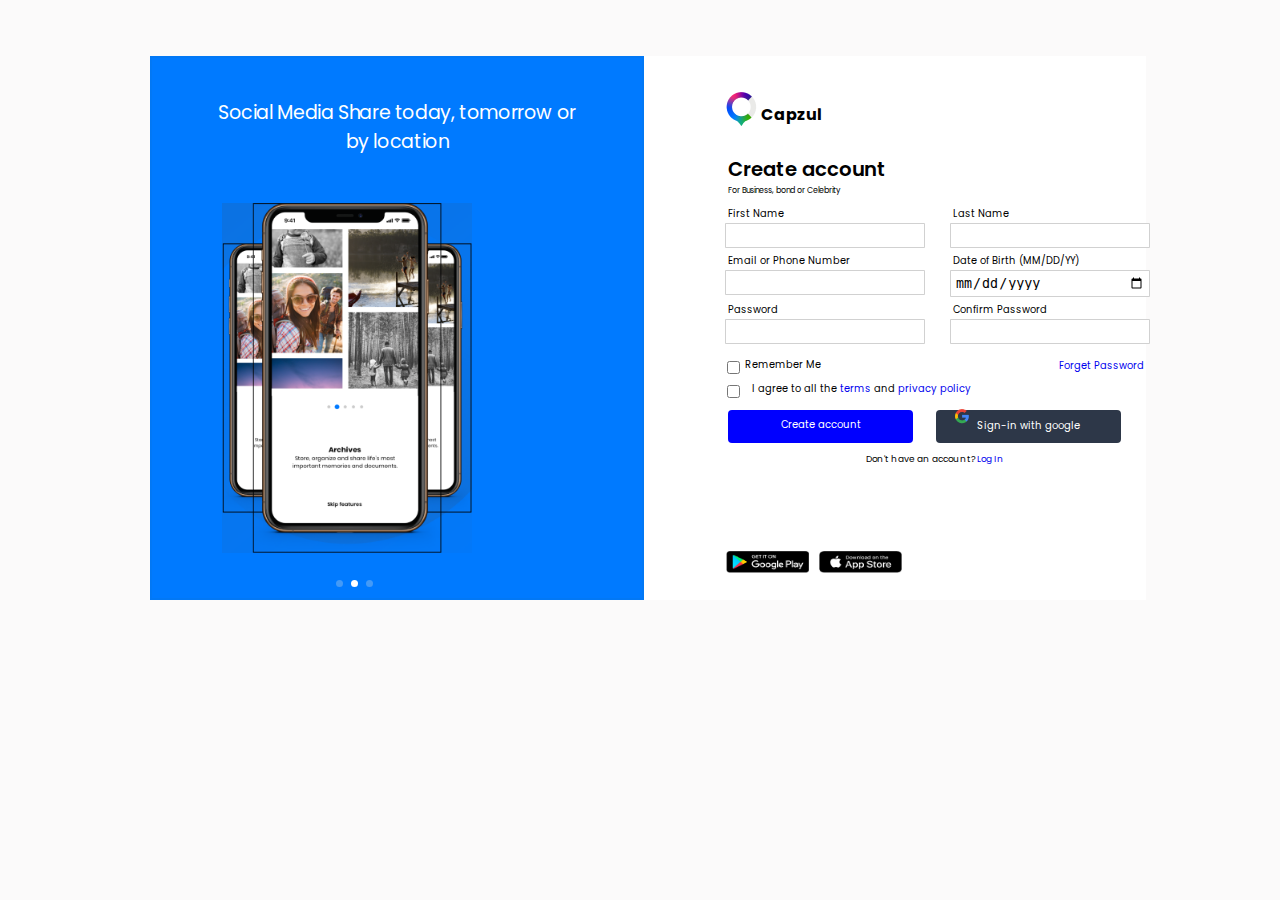
<file: index.html>
<!DOCTYPE html>
<html lang="en">
<head>
  <meta charset="UTF-8">
  <meta name="viewport" content="width=device-width, initial-scale=1.0">
  <meta name="description" content="Start-up BootCamp">
  <meta name="keywords" content="Internship, Start-up, BootCamp, Pre Internship">
  <title>Contact Form</title>
  <link rel="stylesheet" href="/signUp Page/styles.css">
</head>
<body>
  <div class="main-container">
    <div class="group socialLeft"> 
      <p>Social Media Share today, tomorrow or by location</p>
      <div class="image-container"> 
          <img src="/images/Imgs.png" alt="Sample image of a Phone"> 
          <div class="ellipse"></div> 
      </div>
      <div class="slide-dots">
          <span class="dot"></span>
          <span class="dot active" ></span>
          <span class="dot"></span>
      </div>
  </div>

  <div class="formGroup">
    <div class="subgroup">
    <div class="logo">
      <img src="/images/img-new-logo-low-quality.png" alt="Logo">
      <h4>Capzul</h4>
    </div>
    
      <div class="create">
    <h3>Create account </h3>
    <p><small>For Business, bond or Celebrity</small></p>
  </div>

<!-- The main Form section -->
    <form action="#" method="get">
      <div class="form-container">
    <div class="group">
      <label for="">First Name</label>
      <input type="text" name="firstName"  id="firstName">
    </div>
      <div class="group">
        <label for="lastName">Last Name</label>
        <input type="text" name="lastName" id="lastName">
      </div>
      <div class="group">
      <label for="email">Email or Phone Number</label>
      <input type="email" name="email" id="email">
    </div>
    <div class="date">
    <label for="date">Date of Birth <span>(MM/DD/YY)</span></label>
    <input type="date" name="date" onFocus="(this.type = 'date')" required >
  </div>
  <div class="group">
    <label for="password">Password</label>
    <input type="password"  name="password" id="password">
  </div>
    <div class="group">
      <label for="confrimPassword">Confirm Password</label>
      <input type="confirmPassword" name="confirmPassword" id="confirmPassword" >
    </div>
  </div>
  <div class="forget-pass">
    <div class="remember">
    <input type="checkbox" id="rememberMe" name="rememberMe">
    <p>Remember Me</p>
  </div>
    <div class="forgetPass">
      <a href="/signUp Page/forget.html">Forget Password</a>
    </div>
  </div>
  <div class="consent">
    <input type="checkbox" name="terms" id="checkbox">
    <label for="terms">I agree to all the <a href="#">terms</a> and <a href="#">privacy policy</a></label>
  </div>

    <div class="google-group">
    <div class="group createAccount">
      <a href="google">
      <p>Create account</p>
    </a>
    </div>
    <div class="google-mail">
      <img src="/images/iconfinder_Google_1298745 1.png" alt="">
    <a href="google email">
    <p>Sign-in with google</p>
  </div>
</div>
<!-- Log in section -->
<div class="login">
  </a>
    <p>Don't have an account? <a href="google"><span>Log In</span></a></p>
  </div>
  <div class="icons">
    <div class="g-icon">
  <img src="/images/Google Play Badge.png"  alt="Google Play Badge">
  </div>

<div class="apple">
  <img src="/images/App Store Badge.png" alt="Apple Badge">
  
</div>
</div>
</div> 
    
  </form>
  </div>
</div>
  <script src="script.js"></script>
</body>
</html>
</file>
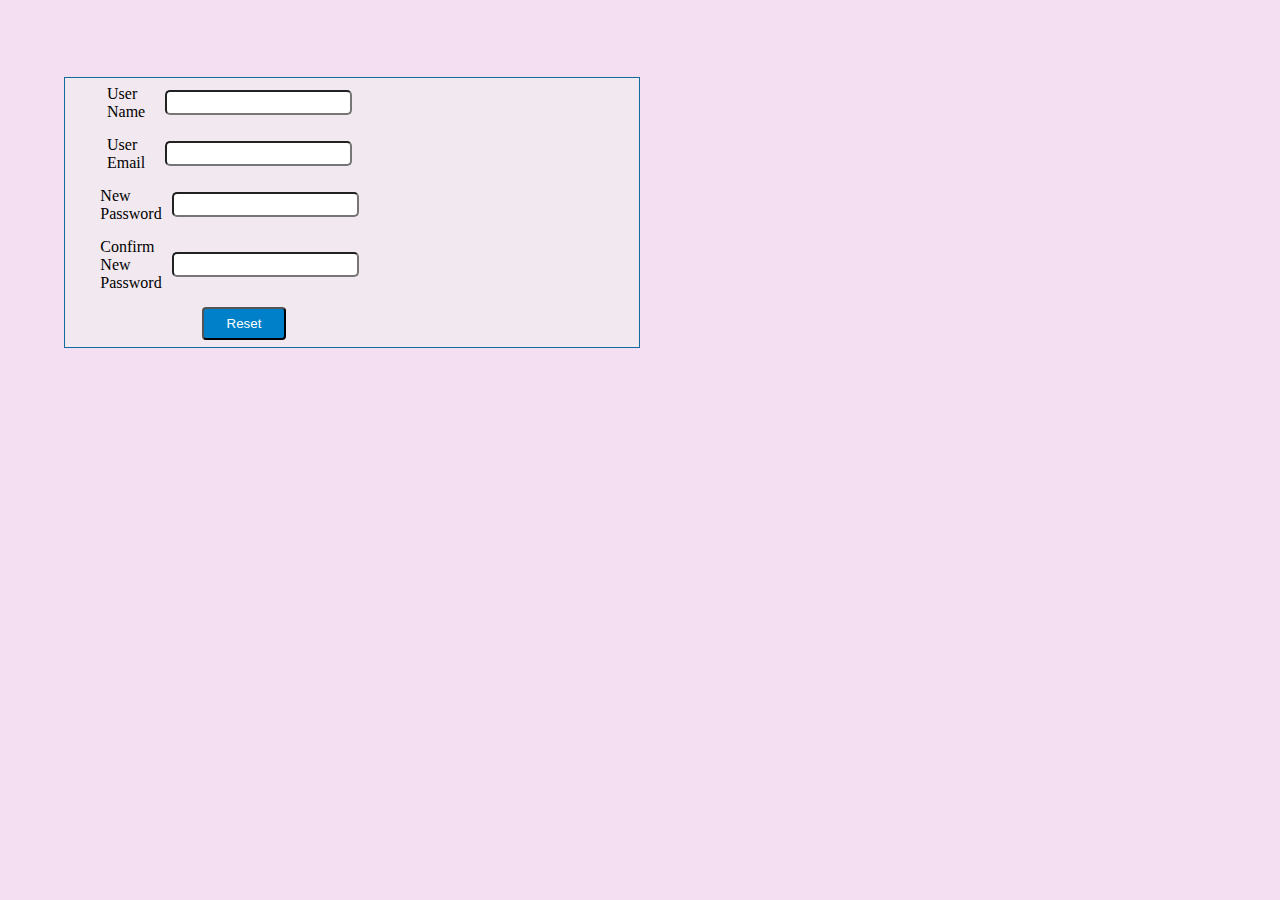
<file: signUp Page/forget.html>
<!DOCTYPE html>
<html lang="en">
  <head>
    <meta charset="UTF-8" />
    <meta name="viewport" content="width=device-width, initial-scale=1.0" />
    <title>Forget Password Page</title>
    <link rel="stylesheet" href="/styles/forgetPass.css">
  </head>
  <body>
    <div class="mainContent">
      <div class="content-group">
        <label for="">User Name</label>
        <input
          type="text"
          id="userName"
          name="userName"/>
        </div>

        <div class="content-group">
        <label for="">User Email</label>
        <input type="email" id="contact" name="email" />
      </div>

        <div class="content-group">
        <label for="">New Password</label>
        <input type="password" id="newPassword" name="newPassword" />
      </div>

      <div class="content-group">
        <label for="">Confirm New Password</label>
        <input
          type="password"
          id="confirmNewPassword"
          name="confirmNewPassword"
        />
      </div>
    <input class="btn" type="reset"  name="reset" >
    </div>
  </body>
</html>
</file>
<file: signUp Page/styles.css>
@import url('https://fonts.googleapis.com/css2?family=Poppins:ital,wght@0,100;0,200;0,300;0,400;0,500;0,600;0,700;0,800;0,900;1,100;1,200;1,300;1,400;1,500;1,600;1,700;1,800;1,900&display=swap');
* {
  margin: 0;
  padding: 0;
  box-sizing: border-box;
}

body {
  font-family: "Poppins", serif, sans-serif;
  background-color: #fbfafa; 
  height: 100%;
  width: 100%;
}
.main-container {
  display: flex;
  height: 90%;
  width: 980px;
  margin: 3.5rem  10rem;
  padding: 0px;
}

.logo{
  display: flex;
  flex-direction: row;
  justify-content: start;
  position: relative;
  margin: 19px;
  padding: 5px;
  margin-left: 5px;
}
 .logo img {
  margin-top: 10px;
  
}
 .logo h4 {
  position: absolute;
  top: 25px;
  left: 40px;

 }
 .socialLeft {
  display: block;
  justify-content: center;
  align-items: center;
  background-color: #007AFF;
  color: #fff;
  width: 100%;
  height: 544px;
  border: 2px solid #0278f5;
  padding: 20px;
}
/* Social section */
.socialLeft img {
  margin: 25px 0 0 50px;
  width: 250px;
  height: 350px;
}

.socialLeft p {
  display: flex;
  justify-content: center;
  text-align: center;
  letter-spacing: -0.02em;
  width:295x;
  height: 60px;
  margin-left: 40px;
  padding-bottom: 10px;
  font-size: 19px;
  /* border: 2px solid red; */
}

.image-container {
  position: relative; /* Position the image container relative to itself */
}
/* Ellipse 2 */

  
.slide-dots {
  display: flex;
  justify-content: center;
  align-items: center;
  margin-top: 20px; /* Adjusted as needed */
  margin-right: 85px;
}

.dot {
  width: 7px;
  height: 7px;
  border-radius: 50%;
  background-color: #449af6;
  margin: 0 4px;
}

.dot.active {
  background-color: #fff;
}

 .formGroup {
  background-color: #fff;
  align-items: center;
  justify-content: center;
  min-height: 149px;
  width: 85rem;
  border: 2px solid #fff;
}

.subgroup {
  width: 428px;
  height: 50px;
  display: inline-block;
  justify-content: center;
  align-items: center;
  margin-left: 50px;
  /* order: 2; */
  flex-grow: 0;
}
/* Create Account on top of the form */
.create {
  margin-top: 8px ;
  padding: 5px;
  margin-left: 7px;
}

.create h3{
  font-size: 19.7px;
  font-weight: 600;
  line-height: 27px;
  margin-left: 7;
}
.create  p{
  font-size: 9.5px;
  margin-bottom: 5px;
  font-weight: 400;
  line-height: 13px;
}

/* Form Main section styling */
.form-container {
  display: grid;
  grid-template-columns: repeat(2, 1fr);
  margin-bottom: 10px;
  width: calc(55% - 5px);
  gap: 6px;
  font-size: 9.8px;
  font-weight: 400;
}

/* Hyper links */
form a {
  text-decoration: none;
}

.forget-pass {
  font-size: 9.8px;
  font-weight: 400;
}
.remember {
  display: flex;
  align-items: center;
  margin-right: 9px;
  padding: 2px;
  gap: 5px;
}

.forgetPass {
  display: flex;
  justify-content: flex-end;
  margin-top: -17px;
}

.consent {
  display: flex;
  align-items: centre;
  justify-content: flex-start;
  padding: 2px;
  margin-right: 3px;
  margin-top: 5px;
  font-size: 9.8px;
  /* border: 2px solid red; */
}

input[type="checkbox"] {
  display: inline-flex;
  justify-content: center;
  align-items: flex-start;
  margin-left: 9px;
  margin-top: 5px;
}

/* Create account section styling */
.createAccount  {
  background-color: blue;
  width: 50%;
  height: 33px;
  border-radius: 4px;
  margin: 10px 0 0 12px;
}

.createAccount p {
  display: flex;
  justify-content: center;
  align-items: center;
  font-size: 10px;
  font-weight: 400;
  line-height: 14px;
  color: #fff;
  padding: 5px;
  margin-top: 3px;
}
/* the Google sign-up section */
.google-group {
  display: flex;
  flex-direction: row;
  justify-content: flex-start;
  gap: 23px;
  min-width: 100%;
  /* border: 2px solid red; */
}

.google-mail {
  background-color: #2D3748;
  width: 50%;
  height: 33px;
  border-radius: 4px;
  margin: 10px 0 10px 0;
}

.google-mail p {
  display: flex;
  justify-content: center;
  align-items: center;
  color: #fff;
  padding: 5px;
  font-weight: 400;
  line-height: 14px;
  font-size: 10px;
  position: relative;
  bottom: -3.8px;
}

.google-mail  img{
  position: absolute;
  top: 409px;
  margin-left: 18px;
  justify-content: center;
  align-items: center;
}

input[type="text"],
input[type="email"],
input[type="date"],
input[type="password"],
input[type="confirmPassword"] 
{
    padding: 4px;
    border: 1px solid #D1D1D1;
    border-radius: 0.9px;
    box-sizing: border-box;
    line-height: 10px;
    margin: 2px 10px 0px 9px;
    width: 200px;
}

label {
  margin: 2px 10px 0 12px;
}

.login {
  margin-left: 150px;
  font-size: 9px;
  font-weight: 400;
  line-height: 13px;
}

.icons {
  display: flex;
  flex-direction: row;
  width: calc(45% - 5px);
  gap: 10px;
  max-width: 100%;
  margin-top: 85px;
  border-radius: 5px;
}

.icons img {
  height:22px;
  width: 100%;
  margin-left: 10px;
}

/* Specific Mobile Styles for 478px and below */
@media (max-width: 478px) {  /* Target screens 478px and smaller */
  .main-container {
      width: 90%;
      margin: 1rem auto;
      flex-direction: column; /* Stack elements */
      height: auto;
  }

  .formGroup {
      width: 90%;
      margin: 1rem auto;
  }

  .subgroup {
      width: 100%;
      margin: 0;
      display: block; /* Stack inputs */
  }

  .create {
      text-align: center;
  }

  .form-container {
      grid-template-columns: 1fr; /* Single column layout */
      width: 100%;
      gap: 10px;
  }

  input[type="text"],
  input[type="email"],
  input[type="date"],
  input[type="password"],
  input[type="confirmPassword"] {
      width: calc(100% - 12px); /* Full width inputs */
      margin: 5px 0;
  }

  label {
      margin: 5px 0;
  }

  .remember {
      margin: 10px 0;
  }

  .forgetPass {
      margin-top: 0;
      text-align: right;
  }

  .createAccount {
      width: 100%;
      margin: 10px 0;
  }

  .google-group {
      flex-direction: column; /* Stack buttons */
      gap: 10px;
  }

  .google-mail {
      width: 100%;
      margin: 10px 0;
  }

  .icons {
      flex-direction: row; /* Or column if you prefer */
      margin: 20px auto;
      width: 90%;
      gap: 10px;
  }

  .icons img {
      margin: 0;
  }

  .login {
      margin: 10px 0;
      text-align: center;
  }
}

@media (max-width: 767px) {
  .main-container {
      flex-direction: column; /* Stack elements vertically */
      width: 90%; /* Adjust as needed */
      margin: 1rem auto; /* Center the container */
      height: auto; /* Let height adjust to content */
  }

  .socialLeft {
      width: 100%;
      height: auto; /* Let height adjust */
      padding: 20px;
  }

  .socialLeft img {
      margin: 20px auto; /* Center image */
      width: 90%; /* Or a specific width */
      height: auto;
      display: block; /* Make image a block element */
  }

  .socialLeft p {
      margin: 10px auto; /* Center text */
      width: 90%; /* Or a specific width */
      font-size: 1rem; /* Adjust font size as needed */
  }

  .formGroup {
      width: 90%;
      margin: 1rem auto;
  }

  .subgroup {
      width: 100%;
      margin: 0; /* Remove left margin */
      display: block; /* Stack inputs */
  }

  .create { /* Styles for the "Create account" section */
      text-align: center; /* Center the heading */
      margin-bottom: 1rem; /* Add some spacing */
  }

  .create h3 {
      font-size: 1.2rem;
  }

  .create p {
      font-size: 0.8rem;
  }

  .form-container {
      grid-template-columns: 1fr; /* Single column layout */
      width: 100%;
      gap: 10px;
      font-size: 0.8rem; /* Adjusted font size */
  }

  input[type="text"],
  input[type="email"],
  input[type="tel"], 
  input[type="password"],
  input[type="confirmPassword"] {
      width: calc(100% - 12px); /* Full width inputs */
      margin: 5px 0; /* Adjusted margins */
      padding: 8px; /* Adjusted padding */
      font-size: 1rem; /* Adjusted font size */
  }

  label {
      margin: 5px 0;
  }

  .remember {
      margin: 10px 0;
      display: flex; /* Ensure checkbox and label are inline */
      align-items: center; /* Vertically align checkbox and label */
  }

  .forgetPass {
      margin-top: 0;
      text-align: right;
  }

  .consent {
      display: flex;
      align-items: center;
      justify-content: flex-start;
  }

  input[type="checkbox"] {
      margin-right: 5px;
  }

  .createAccount {
      width: 100%;
      margin: 10px 0;
  }

  .google-group {
      flex-direction: column; /* Stack buttons */
      gap: 10px;
  }

  .google-mail {
      width: 100%;
      margin: 10px 0;
  }

  .google-mail img {
      position: relative; /* Remove absolute positioning */
      top: auto;
      margin-left: 0;
      margin-right: 10px; /* Add some spacing */
  }

  .icons {
      flex-direction: row; /* Or column if you prefer */
      margin: 20px auto;
      width: 90%;
      gap: 10px;
  }

  .icons img {
      margin: 0;
      width: auto; /* Or a specific width */
      height: 2rem; /* Adjust height as needed */
  }

  .login {
      margin: 10px 0;
      text-align: center;
  }

  /* Add any other mobile-specific styles here */
  .logo {
      font-size: 1.5rem; /* Make logo smaller */
      margin: 10px auto; /* Center logo */
      text-align: center; /* Center logo text if needed */
  }

  .logo img {
      margin: 0 auto; /* Center logo image */
      display: block; /* Make logo image a block element */
      max-width: 80%; /* Limit logo image width */
      height: auto;
  }

  .logo h4 {
      position: relative; /* Remove absolute positioning */
      top: auto;
      left: auto;
      margin-top: 5px; /* Add some spacing */
      text-align: center; /* Center logo text */
  }
}

/* Desktop (typically screens larger than 1024px) */
@media (min-width: 1024px) {
    .main-container {
        flex-direction: row; /* Back to row layout */
        width: 980px; /* Or your desired fixed width */
        margin: 3.5rem auto; /* Center the container */
        height: 90%;
    }

    .socialLeft {
        width: auto; /* Or your desired width */
        height: 544px; /* Or auto if you want it to adjust */
        padding: 20px;
    }

    .socialLeft img {
        margin: 25px 0 0 50px; /* Or adjust as needed */
        width: 250px; /* Or your desired width */
        height: 350px; /* Or auto if you want it to adjust */
    }

    .socialLeft p {
        margin: 20px 40px; /* Adjust as needed */
        width: 370px; /* Or auto if you want it to adjust */
        font-size: 19px;
    }

    .formGroup {
        width: auto; /* Or your desired width */
        /* other styles as needed */
    }

    .subgroup {
        width: 428px; /* Or your desired width */
        display: inline-block; /* Or flex if you prefer */
        margin-left: 70px; /* Or adjust as needed */
    }

    .form-container {
        grid-template-columns: repeat(2, 1fr); /* Back to two columns */
        width: calc(55% - 5px); /* Or your desired width */
        gap: 6px; /* Or your desired gap */
    }

    input[type="text"],
    input[type="email"],
    input[type="date"],
    input[type="password"],
    input[type="confirmPassword"] {
        width: 200px; /* Or your desired width */
        margin: 2px 10px 0px 9px; /* Or adjust as needed */
    }

    /* ... other desktop-specific styles ... */
    .login {
        margin-left: 150px; /* Or adjust as needed */
    }
    .icons{
        margin-top: 85px; /* Or adjust as needed */
    }
}
</file>
<file: styles/forgetPass.css>
* {
  margin: 0;
  padding: 0;
  box-sizing: border-box;
}
body {
  background-color: #f3dff1;
}
.mainContent {
  display: block;
  margin:6% 50% 0%  5%; 
  background-color: #f2e8ef;
  padding: 7px;
  border: 1px solid #0e6d9d;
}
.content-group {
  display: flex;
  justify-content: center;
  align-items: center;
  padding-bottom: 15px;
  width: 50%;
  gap: 10px;
}
label, .btn{
  /* gap: 10px; */
  margin-left: 35px;
}
 .btn {
  padding: 7px;
  width: 15%;
  background-color: #0180ca;
  color: #fff;
  margin-left: 130px;
  border-radius: 4px;
 }

 input[type="text"], input[type="password"],
 input[type="confirmPassword"],
 input[type="email"] {
  padding: 3px;
  line-height: 5px;
  border-radius: 5px;
 }


 /* .ellipse {
  position: absolute;
  top: 53%;
  left: 60%;
  transform: translate(-50%, -50%); Center the ellipse */
  /* border: 1px solid #1588fc;
  width: 290px;
  height: 340px;
  border-radius: 50%; Creates the ellipse shape */
  /* background: radial-gradient(circle, rgba(21, 130, 248, 0.1), rgba(10, 72, 133, 0.1)); /* Semi-transparent black */
  /* opacity: 0;
}

.ellipse:hover {
  visibility: visible;
  color: #007AFF;
}  */
</file>
